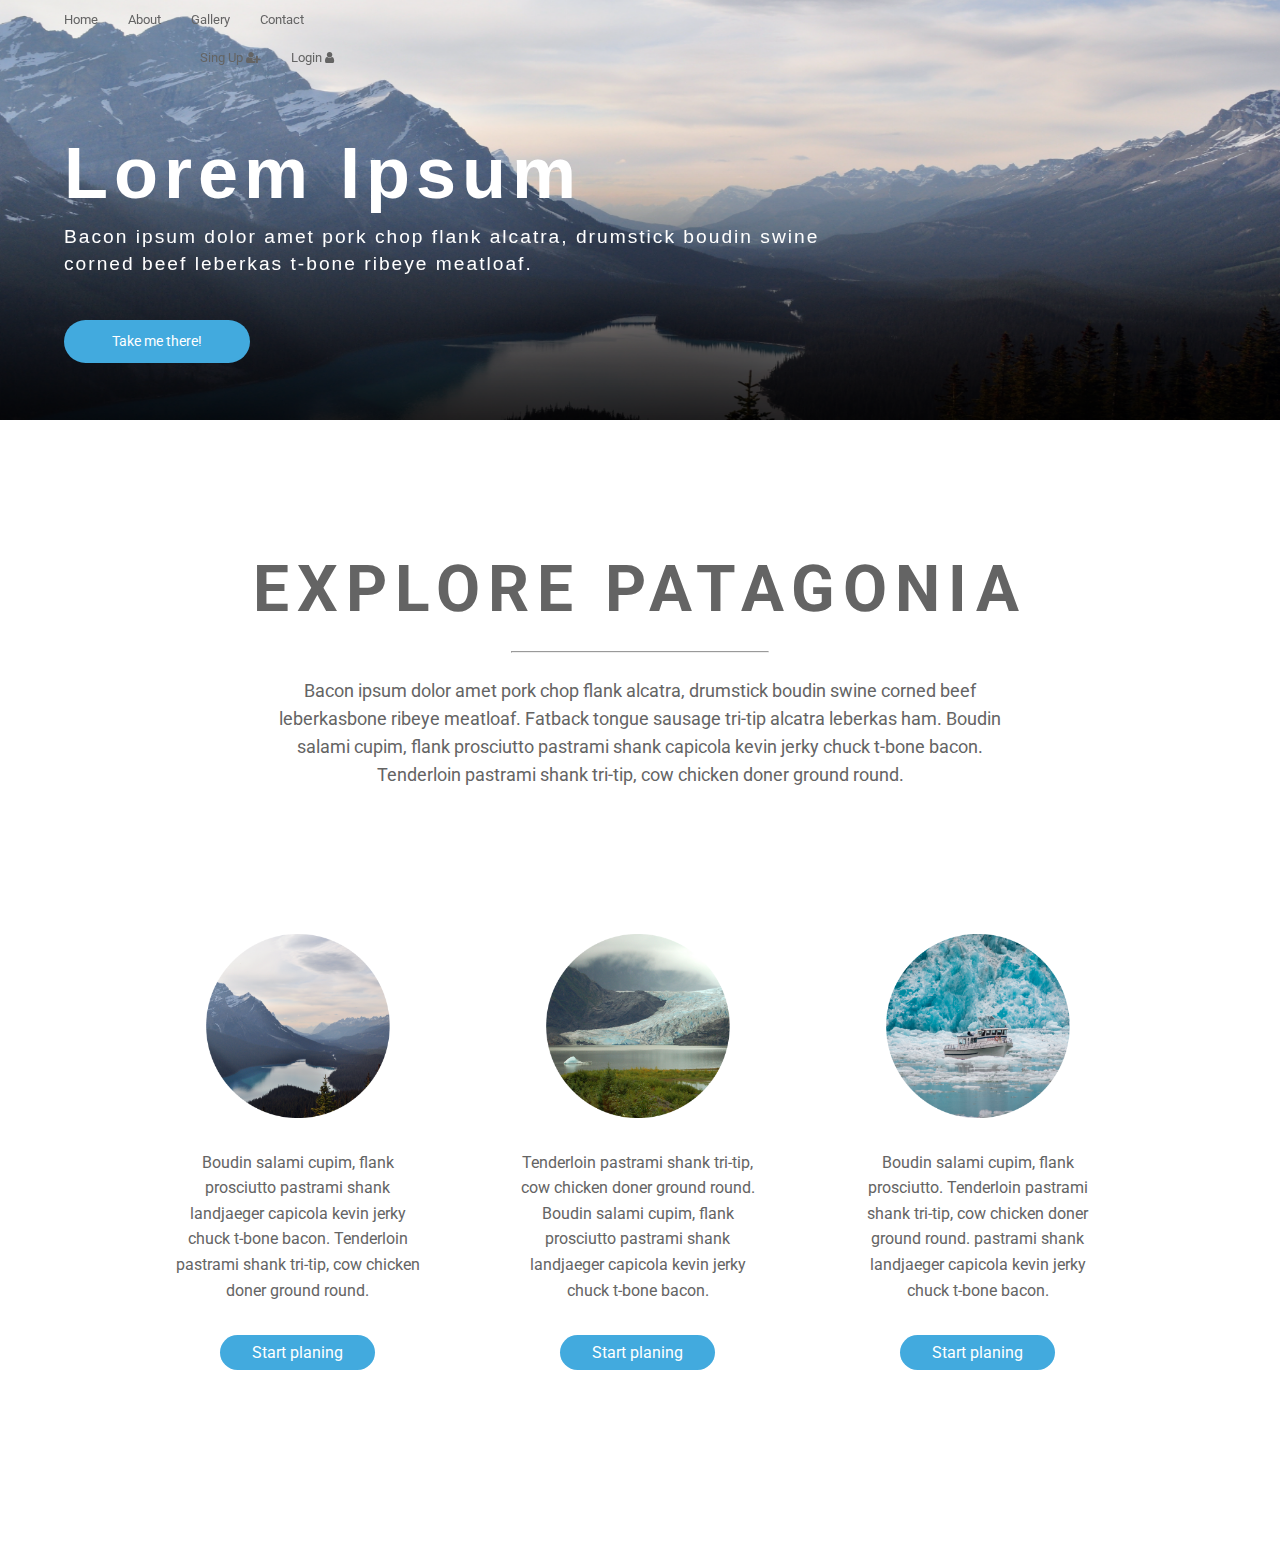
<file: index.html>
<!DOCTYPE html>
<html>
<head>
	<title>Explore Patagonia</title>
	<meta charset="utf-8">
	<link href="https://fonts.googleapis.com/css?family=Roboto:300,400,700" rel="stylesheet">
	<link rel="stylesheet" type="text/css" href="https://maxcdn.bootstrapcdn.com/font-awesome/4.7.0/css/font-awesome.min.css">
	<link rel="stylesheet" type="text/css" href="styles.css">
</head>


<body>
	<header>
		<div id="containernav">
			<nav>
				<ul>
					<li><a href="index.html">Home</a></li>
					<li><a href="about.html">About</a></li>
					<li><a href="gallery.html">Gallery</a></li>
					<li><a href="contact.html">Contact</a></li>
				</ul>

				<ul id="logs">
					<li class="logs"><a href="singup.html">Sing Up <i class="fa fa-user-plus" aria-hidden="true"></i></a></li>
					<li class="logs"><a href="login.html">Login <i class="fa fa-user" aria-hidden="true"></i></a></li>
				</ul>
			</nav>
		</div>
	</header>
	<main>
		<div>
			<div id="containerslider">
				<h2>Lorem Ipsum</h2>
				<p>Bacon ipsum dolor amet pork chop flank alcatra, drumstick boudin swine corned beef leberkas t-bone ribeye meatloaf.</p>
				<button><a href="about.html">Take me there!</a></button>
				<img class="imagen" src="images/foto1.png">
			</div>
		</div>
	
		<div class="heading">
			<h1>Explore Patagonia</h1>
			<hr>
			<p>Bacon ipsum dolor amet pork chop flank alcatra, drumstick boudin swine corned beef leberkasbone ribeye meatloaf. Fatback tongue sausage tri-tip alcatra leberkas ham. Boudin salami cupim, flank prosciutto pastrami shank capicola kevin jerky chuck t-bone bacon. Tenderloin pastrami shank tri-tip, cow chicken doner ground round.</p>
		</div>
	
		<div id="containercontent">
			<div class="content">
				<img src="images/circulo1.png">
				<p> Boudin salami cupim, flank prosciutto pastrami shank landjaeger capicola kevin jerky chuck t-bone bacon. Tenderloin pastrami shank tri-tip, cow chicken doner ground round.</p>
					<div class="buttoncontent">
						<button>Start planing</button>
					</div>
			</div>
			<div class="content">
				<img src="images/circulo2.png">
				<p>Tenderloin pastrami shank tri-tip, cow chicken doner ground round. Boudin salami cupim, flank prosciutto pastrami shank landjaeger capicola kevin jerky chuck t-bone bacon.</p>
					<div class="buttoncontent">
						<button>Start planing</button>
					</div>
			</div>
			<div class="content">
				<img src="images/circulo3.png">
				<p> Boudin salami cupim, flank prosciutto. Tenderloin pastrami shank tri-tip, cow chicken doner ground round. pastrami shank landjaeger capicola kevin jerky chuck t-bone bacon.</p>
					<div class="buttoncontent">
						<button>Start planing</button>
					</div>
			</div>
		</div>
	</main>

</body>
</html>
</file>
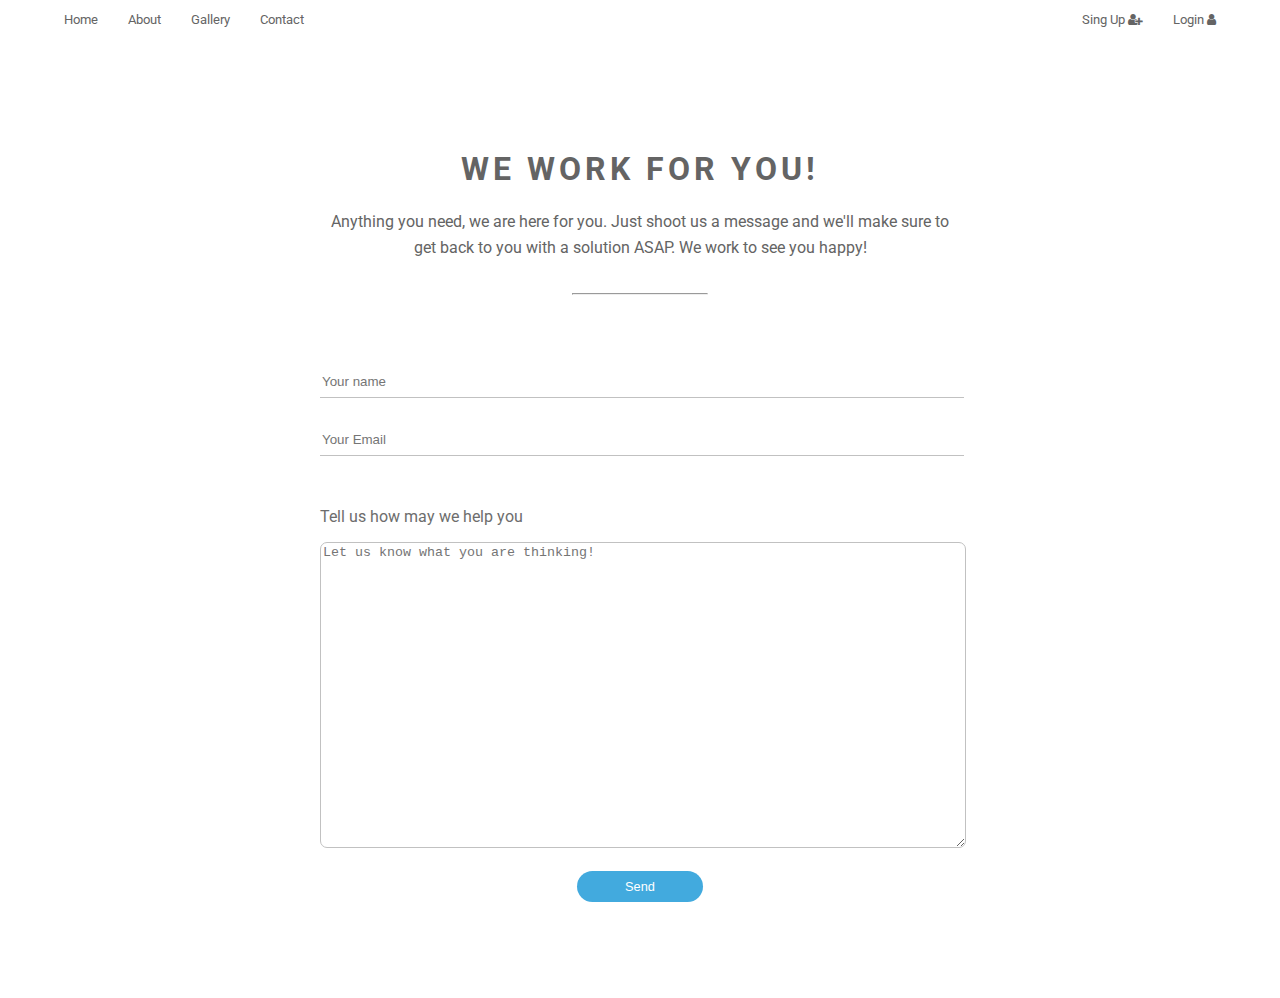
<file: contact.html>
<!DOCTYPE html>
<html>
<head>
	<title>Contact - PTGNIA</title>
	<meta charset="utf-8">
	<link href="https://fonts.googleapis.com/css?family=Roboto:400,700" rel="stylesheet">
	<link rel="stylesheet" type="text/css" href="https://maxcdn.bootstrapcdn.com/font-awesome/4.7.0/css/font-awesome.min.css">
	<link rel="stylesheet" type="text/css" href="stylescontact
	.css">
</head>

<body>
	<header>
		<div id="containernav">
			<nav>
				<ul>
					<li><a href="index.html">Home</a></li>
					<li><a href="about.html">About</a></li>
					<li><a href="gallery.html">Gallery</a></li>
					<li><a href="contact.html">Contact</a></li>
				</ul>
				<ul id="logs">
					<li class="logs"><a href="singup.html">Sing Up <i class="fa fa-user-plus" aria-hidden="true"></i></a></li>
					<li class="logs"><a href="login.html">Login <i class="fa fa-user" aria-hidden="true"></i></a></li>
				</ul>
			</nav>
		</div>
	</header>

	<div id="message">
		<h1>We work for you!</h1>
		<p>Anything you need, we are here for you. Just shoot us a message and we'll make sure to get back to you with a solution ASAP. We work to see you happy!</p>
		<hr>
	</div>

	<div id="form">
		<form>
			<div>
				<!-- <label for="name">Your Name:</label>
				<br> -->
				<input id="input-contact-name" type="text" name="name" placeholder="Your name" required>
			</div>
			<div>
				<!-- <label for="email">Your Email:</label>
				<br> -->
				<input id="input-contact-name" type="Email" name="mail" placeholder="Your Email" required>
			</div>		
			<div id="divtextarea-contact">
				<label>Tell us how may we help you</label>
				<br>
				<textarea name="message" rows="20" cols="60" placeholder="Let us know what you are thinking!"></textarea>
			</div>
			<div id="buttoncontactdiv">
				<button id="buttoncontact">Send</button>
			</div>
		</form>
	</div>
</body>
</html>
</file>
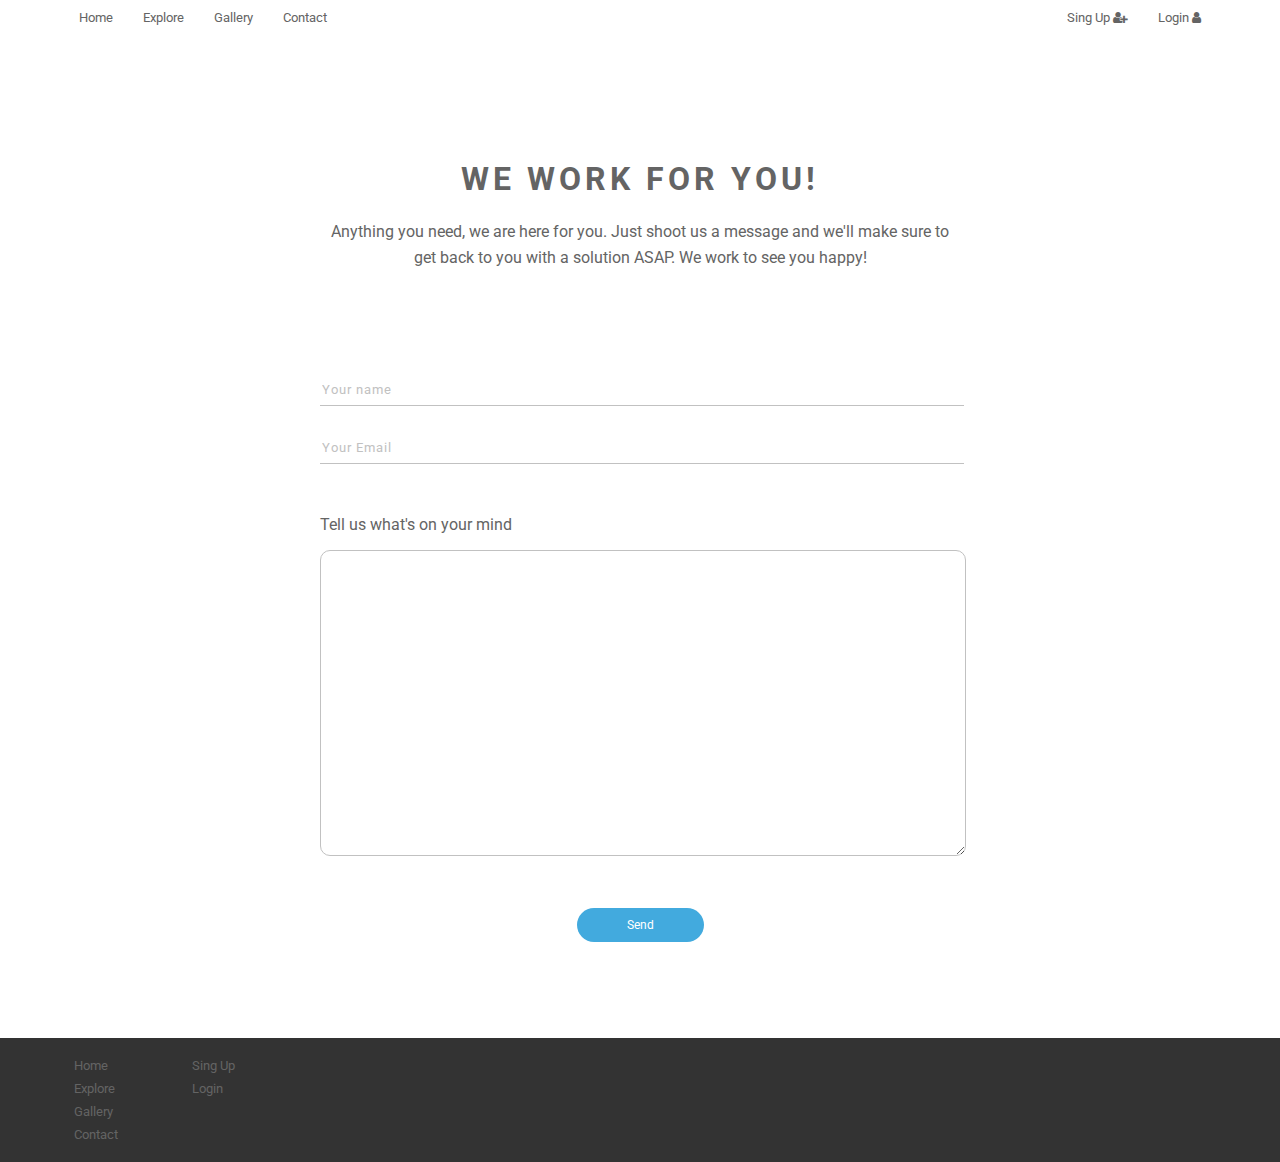
<file: Approach_2/contact2.html>
<!DOCTYPE html>
<html lang="en">
<head>
    <meta charset="UTF-8">
    <meta name="viewport" content="width=device-width, initial-scale=1.0">
    <meta http-equiv="X-UA-Compatible" content="ie=edge">
    <title>Contact - PTGNIA</title>
    <link href="https://fonts.googleapis.com/css?family=Roboto:400,700" rel="stylesheet">
    <link rel="stylesheet" type="text/css" href="https://maxcdn.bootstrapcdn.com/font-awesome/4.7.0/css/font-awesome.min.css"> 
    <link rel="stylesheet" href="stylescontact2.css">
</head>

<body>
    <header class="header-nav">
        <div class="containernav">
            <nav class="mainnav">
                <ul class="mainnav-nav-primary">
                    <li class="mainnav-item"><a href="index2.html">Home</a></li>
                    <li class="mainnav-item"><a href="explore2.html">Explore</a></li>
                    <li class="mainnav-item"><a href="gallery2.html">Gallery</a></li>
                    <li class="mainnav-item"><a href="contact2.html">Contact</a></li>
                </ul>

                <ul class="mainnav-nav-secondary">
                    <li class="mainnav-item"><a href="singup2.html">Sing Up <i class="fa fa-user-plus" aria-hidden="true"></i></a></li>
                    <li class="mainnav-item"><a href="login2.html">Login <i class="fa fa-user" aria-hidden="true"></i></a></li>
                </ul>
            </nav>
        </div>
    </header>    

    <div class="content-wrapper">
        <div class="container-message-body">
            <h1 class="heading-body">we work for you!</h1>
            <p class="text-body">Anything you need, we are here for you. Just shoot us a message and we'll make sure to get back to you with a solution ASAP. We work to see you happy!</p>
        </div>

        <div class="container-form">
            <form action="">
                <div>
                    <input class="input-form" type="text" name="name" placeholder="Your name" required>
                </div>
                <div>
                    <input class="input-form" type="email" name="email" placeholder="Your Email" required>
                </div>
                <div>
                    <p class="text-form">Tell us what's on your mind</p>
                </div>
                <div>
                    <textarea class="textarea-form" name="message" cols="20" rows="20"></textarea>
                </div>
                <div class="container-button-contact">
                    <button class="button-contact">Send</button>
                </div>
            </form>
        </div>
    </div>

    <div class="footernav">
        <div class="container-footer">
            <ul class="footernav-nav-primary">
                <li class="footernav-item"><a href="index2.html">Home</a></li>
                <li class="footernav-item"><a href="explore2.html">Explore</a></li>
                <li class="footernav-item"><a href="gallery2.html">Gallery</a></li>
                <li class="footernav-item"><a href="contact2.html">Contact</a></li>
            </ul>

            <ul class="footernav-nav-secondary">
                <li class="footernav-item"><a href="singup2.html">Sing Up</a></li>
                <li class="footernav-item"><a href="login2.html">Login</a></li>
            </ul>
        </div>
    </div>


</body>
</html>
</file>
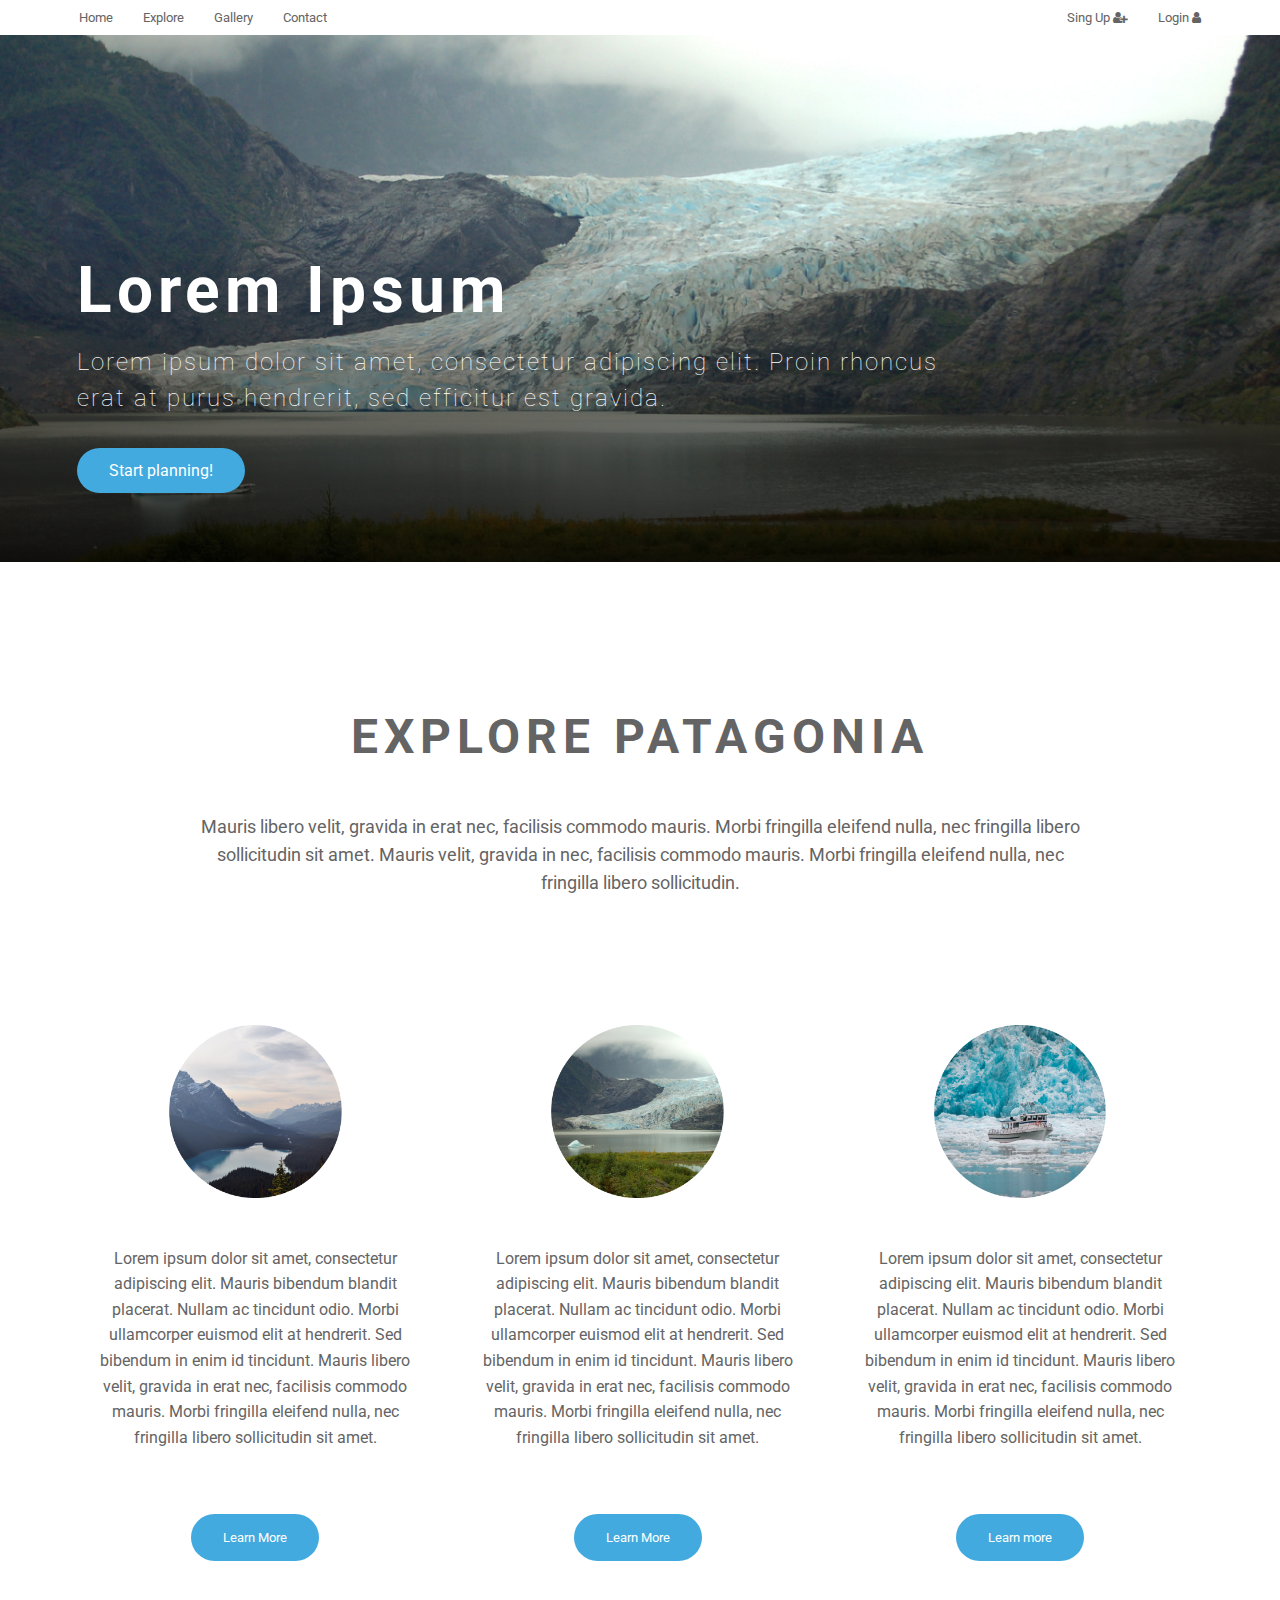
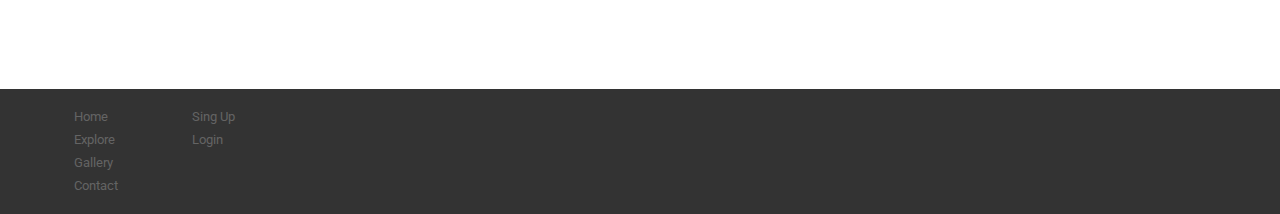
<file: Approach_2/index2.html>
<!DOCTYPE html>
<html lang="en">
<head>
    <meta charset="UTF-8">
    <meta name="viewport" content="width=device-width, initial-scale=1.0">
    <meta http-equiv="X-UA-Compatible" content="ie=edge">
    <title>Home - PTGNIA</title>
    <link href="https://fonts.googleapis.com/css?family=Roboto:400,700" rel="stylesheet">
    <link rel="stylesheet" type="text/css" href="https://maxcdn.bootstrapcdn.com/font-awesome/4.7.0/css/font-awesome.min.css"> 
    <link rel="stylesheet" href="stylesindex2.css">
</head>

<body>

    <header class="header-nav">
        <div class="containernav">
            <nav class="mainnav">
                <ul class="mainnav-nav-primary">
                    <li class="mainnav-item"><a href="index2.html">Home</a></li>
                    <li class="mainnav-item"><a href="explore2.html">Explore</a></li>
                    <li class="mainnav-item"><a href="gallery2.html">Gallery</a></li>
                    <li class="mainnav-item"><a href="contact2.html">Contact</a></li>                    
                </ul>

                <ul class="mainnav-nav-secondary">
                    <li class="mainnav-item"><a href="singup2.html">Sing Up <i class="fa fa-user-plus" aria-hidden="true"></i></a></li>
                    <li class="mainnav-item"><a href="login2.html">Login <i class="fa fa-user" aria-hidden="true"></i></a></li>                    
                </ul>
            </nav>
        </div>
    </header>  
    
    <div class="content-wrapper">
        <div class="slider-img-txt">
            <h2 class="slider-heading">Lorem Ipsum</h2>
            <p class="slider-txt">Lorem ipsum dolor sit amet, consectetur adipiscing elit. Proin rhoncus erat at purus hendrerit, sed efficitur est gravida.</p>
            <button class="button-slider"><a href="explore2.html">Start planning!</a></button>
            <img class="slider-img" src="images/foto2.png" alt="">
        </div>
    </div> 
    
    <div class="divheading">
        <h1 class="content-heading">Explore PATAGONIA</h1>

        <p class="content-heading-txt">Mauris libero velit, gravida in erat nec, facilisis commodo mauris. Morbi fringilla eleifend nulla, nec fringilla libero sollicitudin sit amet. Mauris velit, gravida in nec, facilisis commodo mauris. Morbi fringilla eleifend nulla, nec fringilla libero sollicitudin.</p>
    </div>

    <div class="content-maincontainer">
        <div class="container-content">
            <img class="content-img" src="images/circulo1.png" alt="">
            <p class="content-txt">Lorem ipsum dolor sit amet, consectetur adipiscing elit. Mauris bibendum blandit placerat. Nullam ac tincidunt odio. Morbi ullamcorper euismod elit at hendrerit. Sed bibendum in enim id tincidunt. Mauris libero velit, gravida in erat nec, facilisis commodo mauris. Morbi fringilla eleifend nulla, nec fringilla libero sollicitudin sit amet.</p>
            <div class="container-button-content">
                <button class="button-content">Learn More</button>
            </div>
        </div>
        <div class="container-content">
            <img class="content-img" src="images/circulo2.png" alt="">
            <p class="content-txt">Lorem ipsum dolor sit amet, consectetur adipiscing elit. Mauris bibendum blandit placerat. Nullam ac tincidunt odio. Morbi ullamcorper euismod elit at hendrerit. Sed bibendum in enim id tincidunt. Mauris libero velit, gravida in erat nec, facilisis commodo mauris. Morbi fringilla eleifend nulla, nec fringilla libero sollicitudin sit amet.</p>
            <div class="container-button-content">
                <button class="button-content">Learn More</button>
            </div>
        </div>
        <div class="container-content">
            <img class="content-img" src="images/circulo3.png" alt="">
            <p class="content-txt">Lorem ipsum dolor sit amet, consectetur adipiscing elit. Mauris bibendum blandit placerat. Nullam ac tincidunt odio. Morbi ullamcorper euismod elit at hendrerit. Sed bibendum in enim id tincidunt. Mauris libero velit, gravida in erat nec, facilisis commodo mauris. Morbi fringilla eleifend nulla, nec fringilla libero sollicitudin sit amet.</p>
            <div class="container-button-content">
                <button class="button-content">Learn more</button>
            </div>
        </div>
    </div>

    <div class="footernav">
        <div class="containerfooter">
            <ul class="footernav-nav-primary">
                <li class="footernav-item"><a href="index2.html">Home</a></li>
                <li class="footernav-item"><a href="explore2.html">Explore</a></li>
                <li class="footernav-item"><a href="gallery2.html">Gallery</a></li>
                <li class="footernav-item"><a href="contact2.html">Contact</a></li>
            </ul>

            <ul class="footernav-nav-secondary">
                <li class="footernav-item"><a href="singup2.html">Sing Up</a></li>
                <li class="footernav-item"><a href="login2.html">Login</a></li>
            </ul>
        </div>
    </div>
       
</body>
</html>
</file>
<file: styles.css>
body {
	margin: 0;
}

#containernav {
	width: 90%;
	margin: 0 auto;
}

header {
	background-color: white;
	margin: 0;
}

header:after {
	content: '';
	display: table;
	clear: both;
}

nav {
	position: fixed;
}

nav ul {
	list-style: none;
	margin: 0;
	padding: 0;
}

nav ul li {
	float: left;
	/*display: inline-block;*/
	padding: 10px 30px 10px 0;
}

.logs {
	padding: 10px 0 10px 30px;
}

#logs {
	float: right;
}

nav ul li a {
	text-decoration: none;
	font-family: Roboto, sans-serif;
	font-size: 0.8rem;
	color: #646464;
}

/*SLIDER (not slider yet)*/

.imagen {
	width: 100%;
	height: 420px;
}

/*#containerslider {
	width: 90%;
	margin: 0 auto;
}*/

#containerslider h2 {
	z-index: 10000;
	position: absolute;
	font-family: Robot, sans-serif;
	font-size: 4.5rem;
	color: white;
	padding: 4.5rem 0 0 4rem;
	letter-spacing: 6px;
}

#containerslider p {
	z-index: 10000;
	position: absolute;
	font-family: Robot, sans-serif;
	font-size: 1.2rem;
	font-weight: 300;
	width: 60%;
	color: white;
	padding: 12.8rem 0 0 4rem;
	line-height: 1.4;
	letter-spacing: 2px;
}

#containerslider button {
	z-index: 10000;
	position: absolute;
	font-family: Roboto, sans-serif;
	font-size: 0.9rem;
	margin: 20rem 0 0 4rem;
	padding: 0.8rem 3rem;
	color: white;
	background-color: #42aade;
	border: none;
	border-radius: 100px;
}

#containerslider button a {
	color: white;
	text-decoration: none;
}


/*Content 3 cols*/

.heading h1 {
	text-transform: uppercase;
	font-family: Roboto, sans-serif;
	font-size: 4rem;
	letter-spacing: 8px;
	text-align: center;
	color: #646464;
	padding-top: 8rem;
	padding-bottom: 1rem;
	margin: 0;
}

.heading hr {
	width: 20%;
}

.heading p {
	width: 60%;
	margin: 0 auto;
	padding-top: 1rem;
	text-align: center;
	color: #646464;
	font-family: Roboto, sans-serif;
	font-size: 1.1rem;
	line-height: 1.6;
}

#containercontent {
	width: 80%;
	margin: 8rem auto;
	padding-bottom: 10rem;
}

.content {
	width: 30%;
	float: left;
	margin: 0 auto;
	padding: 1.6%;
}

.content p {
	text-align: center;
	padding: 2rem 1.5rem;
	font-family: Roboto, sans-serif;
	line-height: 1.6;
	margin: 0;
	color: #646464;
}

.content img {
	width: 60%;
	display: block;
	border-radius: 50px;
	margin: auto;
}

.buttoncontent {
	margin: auto;
	text-align: center;
}

.buttoncontent button {
	background-color: #42aade;
	font-family: Roboto, sans-serif;
	font-size: 1rem;
	border-radius: 50px;
	border: none;
	color: white;
	padding: 0.5rem 2rem;
	margin-bottom: 10rem;
}
</file>
<file: Approach_2/stylescontact2.css>
body, html {
    height: 100%;
}

body {
    display: flex;
    flex-direction: column;
    margin: 0;
}

.header-nav {
    background-color: white;
    margin: 0;
    position: fixed;
    width: 100%;
    top: 0;
    left: 0;
}

.containernav {
    width: 90%;
    margin: 0 auto;
}

.mainnav {
    display: flex;
    justify-content: space-between
}
.mainnav-nav-primary,
.mainnav-nav-secondary {
    list-style: none;
    padding: 0;
    margin: 0; 
}

.mainnav-item {
    float: left;
}

.mainnav-item a {
    padding: 10px 15px;
    display: block;
    text-decoration: none;
    font-family: Roboto, sans-serif;
    font-size: 0.8rem;
    color: #646464;
    transition: all .15s linear;
}

.mainnav-item a:hover {
    color: black;
    background-color: #f2f2f2;
}

/* BODY GENERAL */

.content-wrapper {
    flex: 1 0 auto;
}

.heading-body {
    text-transform: uppercase;
    letter-spacing: 4px;
    color: #646464;
}

.text-body {
    line-height: 1.6;
    width: 70%;
    margin: auto;
    color: #646464;
}


/* BODY-TEXT */

.container-message-body {
    width: 70%;
    margin: 10rem auto 0 auto;
    text-align: center;
    font-family: Roboto, sans-serif;
}
/* MAIN-CONTACT FORM */

.container-form {
    width: 50%;
    margin: 6rem auto;
}

.input-form {
    border: none;
    border-bottom: solid 1px #c1c1c1;
    width: 100%;
    height: 28px;
    margin-top: 0.5rem;
    margin-bottom: 1.2rem;
    font-family: Roboto, sans-serif;
    letter-spacing: 1px;
}

.input-form:active,
.input-form:focus {
    outline: none;
    box-shadow: none;
}

*::-webkit-input-placeholder {
    color: #c1c1c1;
} 

.text-form  {
    font-family: Roboto, sans-serif;
    color: #646464;
    margin-top: 2rem;
}
.textarea-form {
    width: 100%;
    border: solid 1px #c1c1c1;
    border-radius: 10px;
}

.textarea-form:active,
.textarea-form:focus {
    outline: none;
    box-shadow: none;
}

.container-button-contact {
    text-align: center;
    margin: 3rem auto 6rem auto;
}

.button-contact {
    border-radius: 50px;
    border: none;
    background-color: #42aade;
    color: white;
    padding: 10px 50px;
    color: white;
    font-family: Roboto, sans-serif;
    font-size: 12px;
}

.button-contact:hover {
    background-color: #237daa;
}

.button-contact:active,
.button-contact:focus {
    outline: none;
    box-shadow: none;
}


/* FOOTER */

.footernav {
    background: #333333;
}

.container-footer {
    width: 90%;
    margin: 0 auto;
}

.footernav-nav-primary,
.footernav-nav-secondary {
    list-style: none;
    float: left;
    margin: 0;
    padding: 1rem 10px;
    font-family: Roboto, sans-serif;
}

.footernav-nav-secondary {
    padding-left: 4rem;
}

.footernav-item a {
    text-decoration: none;
    color: #646464;
    line-height: 1.8;
    font-size: 0.8rem;
}

.footernav-item a:hover {
    color: #f2f2f2;
}
</file>
<file: Approach_2/stylesindex2.css>
body, html {
    height: 100%;
    font-family: Roboto, sans-serif;
}

body {
    display: flex;
    flex-direction: column;
    margin: 0;
}
/* MAIN NAV STYLES */

.containernav {
    width: 90%;
    margin: 0 auto;
}

.header-nav {
    background-color: white;
    margin: 0;
    position: fixed;
    width: 100%;
    z-index: 11000;
    top: 0;
    left: 0;
}

.mainnav {
    display: flex;
    justify-content: space-between;
}

.mainnav-nav-primary,
.mainnav-nav-secondary {
    list-style: none;
    padding: 0;
    margin: 0;
}

.mainnav-item {
    float: left;
}

.mainnav-item a {
    padding: 10px 15px;
    display: block;
    text-decoration: none;
    font-family: Roboto, sans-serif;
    font-size: 0.8rem;
    color: #646464;
    transition: all .15s linear;
}

.mainnav-item a:hover {
    color: black;
    background-color: #f2f2f2;
}


/* foto */

.slider-img-txt {
    font-family: Roboto, sans-serif;
    color: white;
    height: 500px;
}

.slider-heading {
    z-index: 10000;
    position: absolute;
    padding: 12.5rem 0 0 6%;
    font-size: 4rem;
    letter-spacing: 5px;
}

.slider-txt {
    z-index: 10000;
    position: absolute;
    padding: 20rem 0 0 6%;
    font-weight: lighter;
    font-size: 1.5rem;
    line-height: 1.5;
    letter-spacing: 2px;
    width: 70%
}

.slider-img {
    width: 100%;
    margin: 0;
}

.button-slider {
    z-index: 10000;
    position: absolute;
    background-color: #42aade;
    border-radius: 50px;
    border: none;
    margin: 28rem 0 0 6%;
    padding: 0.8rem 2rem;
}

.button-slider:hover {
    background-color: #237daa;
}

.button-slider:active,
.button-slider:focus {
    outline: none;
    box-shadow: none;
}

.button-slider a {
    text-decoration: none;
    font-family: Roboto, sans-serif;
    font-size: 1rem;
    font-weight: normal;
    color: white;
}


/* CONTENT */

.content-wrapper {
    flex: 1 0 auto;
}

.divheading {
    margin-top: 13rem;
}

.content-maincontainer {
    width: 90%;
    margin: 0 auto;
}
.content-heading {
    margin: 0;
    text-align: center;
    text-transform: uppercase;
    font-size: 3rem;
    letter-spacing: 6px;
    color: #646464;
}

.content-heading-txt {
    width: 70%;
    text-align: center;
    margin: 3rem auto 8rem auto;
    font-size: 1.1rem;
    line-height: 1.6;
    color: #646464;
}

.container-content {
    width: 30%;
    float: left;
    padding: 0 1.6%;
}

.content-img {
    width: 50%;
    margin: 0 auto;
    display: block;
    
}

.container-button-content {
    text-align: center;
}

.button-content {
    border-radius: 50px;
    border: none;
    padding: 1rem 2rem;
    margin-top: 2rem;
    margin-bottom: 8rem;
    font-family: Roboto, sans-serif;
    font-size: 0.8rem;
    color: white;
    background-color: #42aade;
}

.button-content:hover {
    background-color: #237daa;
}

.button-content:active,
.button-content:focus {
    outline: none;
    box-shadow: none;
}

.content-txt {
    text-align: center;
    padding: 1rem;
    margin-top: 2rem;
    line-height: 1.6;
    color: #646464;
}


/* footer */

.footernav {
    background-color: #333333;;
    width: 100%;
}

.containerfooter {
    width: 90%;
    margin: 0 auto;
}

.footernav-nav-primary,
.footernav-nav-secondary {
    float: left;
    list-style: none;
    margin: 0;
    padding: 1rem 10px;
}

.footernav-nav-secondary {
    padding-left: 4rem;
}

.footernav-item {
    text-decoration: none;
}
.footernav-item a {
    text-decoration: none;
    color: #646464;
    line-height: 1.8;
    font-size: 0.8rem;
}

.footernav-item a:hover {
    color: white;
}
</file>
